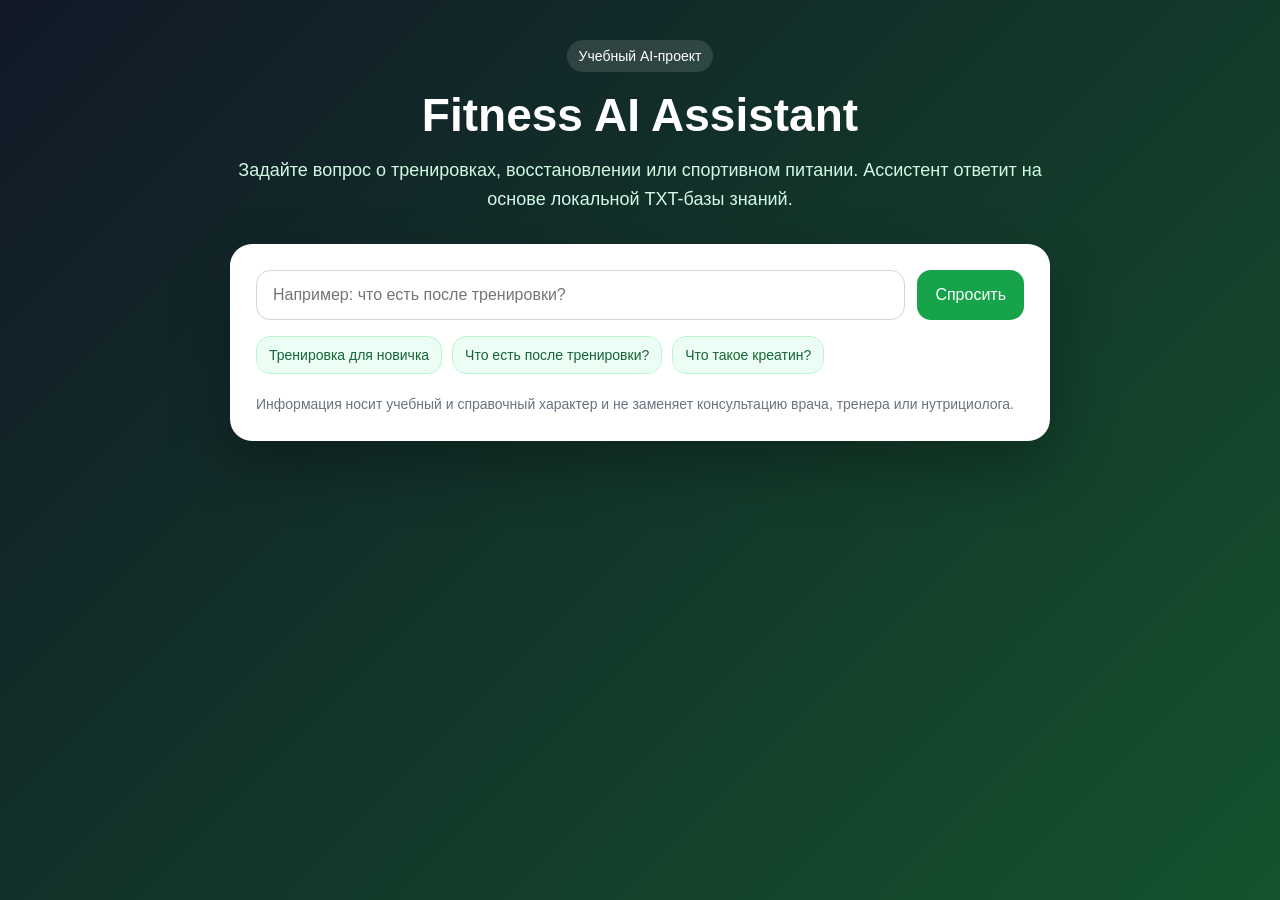
<file: frontend/index.html>
<!DOCTYPE html>
<html lang="ru">
<head>
  <meta charset="UTF-8" />
  <meta name="viewport" content="width=device-width, initial-scale=1.0" />

  <title>Fitness AI Assistant</title>

  <link rel="stylesheet" href="style.css" />
</head>
<body>
  <main class="page">
    <section class="hero">
      <div class="badge">Учебный AI-проект</div>
      <h1>Fitness AI Assistant</h1>
      <p>
        Задайте вопрос о тренировках, восстановлении или спортивном питании.
        Ассистент ответит на основе локальной TXT-базы знаний.
      </p>
    </section>

    <section class="search-card">
      <form id="ask-form">
        <input
          id="query-input"
          type="text"
          placeholder="Например: что есть после тренировки?"
          required
        />
        <button type="submit">Спросить</button>
      </form>

      <div class="examples">
        <button class="example-btn" data-query="Тренировка для новичка">Тренировка для новичка</button>
        <button class="example-btn" data-query="Что есть после тренировки?">Что есть после тренировки?</button>
        <button class="example-btn" data-query="Что такое креатин?">Что такое креатин?</button>
      </div>

      <div id="status"></div>

      <div id="answer" class="answer hidden"></div>

      <p class="disclaimer">
        Информация носит учебный и справочный характер и не заменяет консультацию врача,
        тренера или нутрициолога.
      </p>
    </section>
  </main>

  <script src="app.js"></script>
</body>
</html>
</file>
<file: frontend/style.css>
* {
  box-sizing: border-box;
}

body {
  margin: 0;
  font-family: Arial, sans-serif;
  background: linear-gradient(135deg, #111827, #14532d);
  color: #ffffff;
}

.page {
  min-height: 100vh;
  padding: 40px 20px;
  display: flex;
  flex-direction: column;
  align-items: center;
}

.hero {
  max-width: 820px;
  text-align: center;
  margin-bottom: 30px;
}

.badge {
  display: inline-block;
  padding: 8px 12px;
  background: rgba(255,255,255,0.12);
  border-radius: 999px;
  margin-bottom: 16px;
  font-size: 14px;
}

.hero h1 {
  margin: 0 0 14px;
  font-size: 46px;
}

.hero p {
  margin: 0;
  color: #d1fae5;
  line-height: 1.6;
  font-size: 18px;
}

.search-card {
  width: 100%;
  max-width: 820px;
  background: #ffffff;
  color: #111827;
  padding: 26px;
  border-radius: 22px;
  box-shadow: 0 24px 60px rgba(0,0,0,0.28);
}

form {
  display: flex;
  gap: 12px;
}

input {
  flex: 1;
  padding: 15px 16px;
  border: 1px solid #d1d5db;
  border-radius: 14px;
  font-size: 16px;
}

button {
  padding: 14px 18px;
  border: none;
  border-radius: 14px;
  background: #16a34a;
  color: white;
  font-size: 16px;
  cursor: pointer;
}

button:disabled {
  opacity: 0.65;
  cursor: not-allowed;
}

.examples {
  display: flex;
  flex-wrap: wrap;
  gap: 10px;
  margin-top: 16px;
}

.example-btn {
  background: #ecfdf5;
  color: #166534;
  border: 1px solid #bbf7d0;
  padding: 10px 12px;
  font-size: 14px;
}

#status {
  margin-top: 18px;
  color: #4b5563;
}

.answer {
  margin-top: 20px;
  padding: 20px;
  border-radius: 16px;
  background: #f3f4f6;
  line-height: 1.65;
  white-space: pre-wrap;
}

.hidden {
  display: none;
}

.disclaimer {
  margin: 20px 0 0;
  color: #6b7280;
  font-size: 14px;
  line-height: 1.5;
}

@media (max-width: 640px) {
  form {
    flex-direction: column;
  }

  .hero h1 {
    font-size: 34px;
  }
}
</file>
